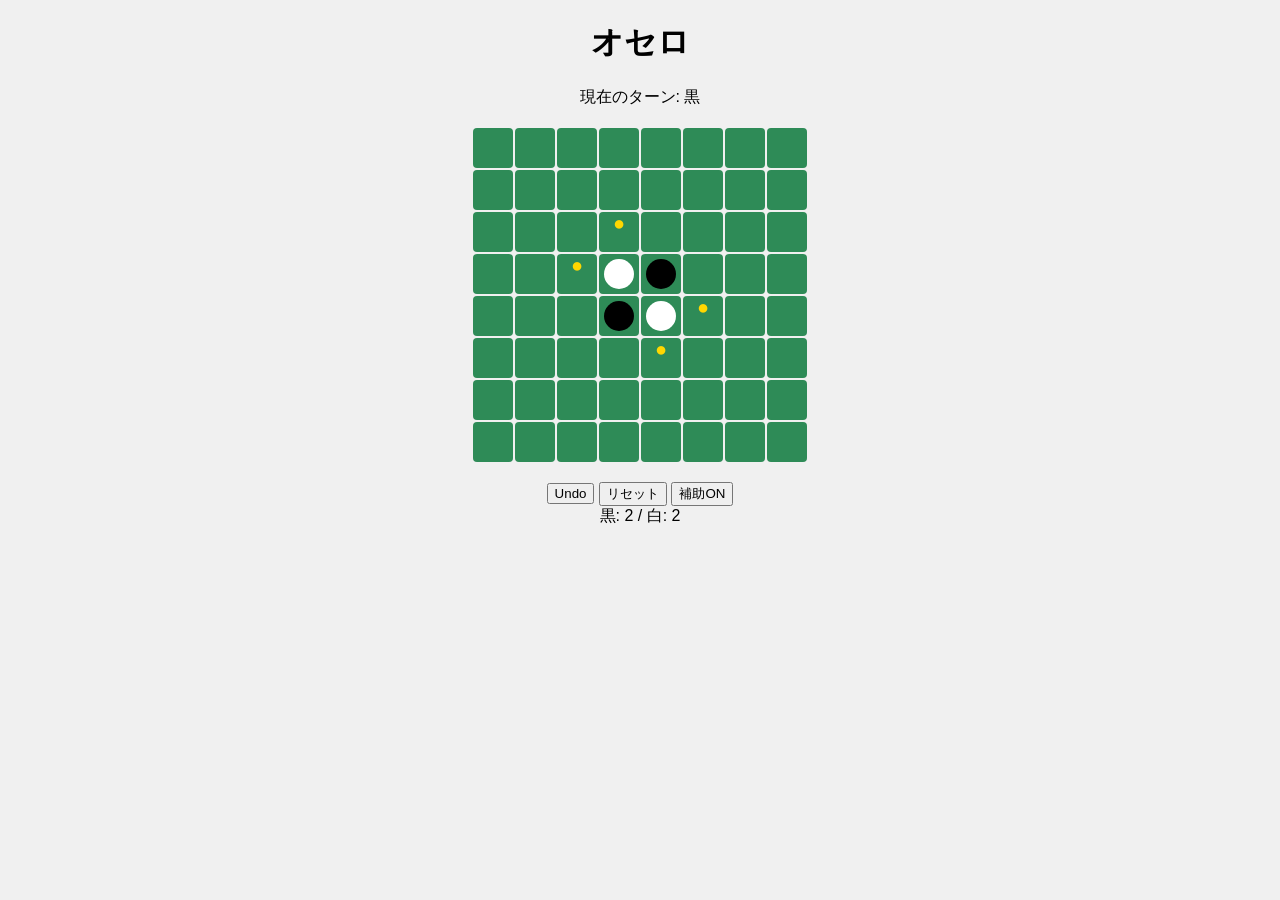
<file: index.html>
<!DOCTYPE html>
<html lang="ja">
<head>
  <meta charset="UTF-8" />
  <meta name="viewport" content="width=device-width, initial-scale=1.0"/>
  <title>オセロ</title>
  <style>
    body {
      font-family: sans-serif;
      text-align: center;
      background-color: #f0f0f0;
    }
    #board {
      display: grid;
      grid-template-columns: repeat(8, 40px);
      grid-template-rows: repeat(8, 40px);
      margin: 20px auto;
      gap: 2px;
      width: fit-content;
    }
    .cell {
      width: 40px;
      height: 40px;
      background-color: #2e8b57;
      border-radius: 4px;
      position: relative;
      cursor: pointer;
    }
    .cell.black::before,
    .cell.white::before {
      content: '';
      width: 30px;
      height: 30px;
      border-radius: 50%;
      position: absolute;
      top: 5px;
      left: 5px;
    }
    .cell.black::before {
      background-color: black;
    }
    .cell.white::before {
      background-color: white;
    }
    #controls {
      margin-top: 20px;
    }
    .valid::after {
      content: '●';
      font-size: 20px;
      color: gold;
      display: block;
      text-align: center;
    }
  </style>
</head>
<body>
  <h1>オセロ</h1>
  <div id="turn-indicator">現在のターン: 黒</div>
  <div id="board"></div>
  <div id="controls">
    <button id="undo-button">Undo</button>
    <button id="reset-button">リセット</button>
    <button id="highlight-toggle">補助ON</button>
    <div id="score">黒: 2 / 白: 2</div>
  </div>
  <script>
    const boardSize = 8;
    let board = [];
    let currentPlayer = 'B'; // B = 黒, W = 白
    let history = [];

    const directions = [
      [-1, 0], [1, 0], [0, -1], [0, 1],
      [-1, -1], [-1, 1], [1, -1], [1, 1]
    ];

    let resetTimeout = null;
    let resetReady = false;
    let assistEnabled = true;

    function initBoard() {
      board = Array.from({ length: boardSize }, () =>
        Array(boardSize).fill(null)
      );
      board[3][3] = 'W';
      board[4][4] = 'W';
      board[3][4] = 'B';
      board[4][3] = 'B';
      currentPlayer = 'B';
      history = [];
      saveHistory();
    }

    function saveHistory() {
      history.push(JSON.parse(JSON.stringify(board)));
    }

    function undo() {
      if (history.length > 1) {
        history.pop();
        board = JSON.parse(JSON.stringify(history[history.length - 1]));
        currentPlayer = currentPlayer === 'B' ? 'W' : 'B';
        render();
      }
    }

    function isValidMove(row, col, player) {
      if (board[row][col] !== null) return false;
      for (const [dr, dc] of directions) {
        let r = row + dr, c = col + dc;
        let hasOpponentBetween = false;
        while (
          r >= 0 && r < boardSize &&
          c >= 0 && c < boardSize &&
          board[r][c] !== null
        ) {
          if (board[r][c] === player) {
            if (hasOpponentBetween) return true;
            else break;
          } else {
            hasOpponentBetween = true;
          }
          r += dr;
          c += dc;
        }
      }
      return false;
    }

    function getValidMoves(player) {
      const moves = [];
      for (let r = 0; r < boardSize; r++) {
        for (let c = 0; c < boardSize; c++) {
          if (isValidMove(r, c, player)) {
            moves.push([r, c]);
          }
        }
      }
      return moves;
    }

    function applyMove(row, col, player) {
      board[row][col] = player;
      for (const [dr, dc] of directions) {
        let r = row + dr, c = col + dc;
        const toFlip = [];
        while (
          r >= 0 && r < boardSize &&
          c >= 0 && c < boardSize &&
          board[r][c] !== null
        ) {
          if (board[r][c] === player) {
            for (const [fr, fc] of toFlip) {
              board[fr][fc] = player;
            }
            break;
          } else {
            toFlip.push([r, c]);
          }
          r += dr;
          c += dc;
        }
      }
    }

    function render() {
      const boardDiv = document.getElementById('board');
      boardDiv.innerHTML = '';

      const validMoves = getValidMoves(currentPlayer);

      for (let row = 0; row < boardSize; row++) {
        for (let col = 0; col < boardSize; col++) {
          const cell = document.createElement('div');
          cell.classList.add('cell');
          if (board[row][col] === 'B') cell.classList.add('black');
          if (board[row][col] === 'W') cell.classList.add('white');

          if (
            board[row][col] === null &&
            assistEnabled &&
            validMoves.some(([r, c]) => r === row && c === col)
          ) {
            cell.classList.add('valid');
          }

          cell.addEventListener('click', () => {
            if (isValidMove(row, col, currentPlayer)) {
              applyMove(row, col, currentPlayer);
              currentPlayer = currentPlayer === 'B' ? 'W' : 'B';
              saveHistory();
              checkPass();
              render();
              checkGameEnd();
            }
          });

          boardDiv.appendChild(cell);
        }
      }

      document.getElementById('turn-indicator').textContent =
        `現在のターン: ${currentPlayer === 'B' ? '黒' : '白'}`;
      updateScore();
    }

    function updateScore() {
      let black = 0, white = 0;
      for (let row of board) {
        for (let cell of row) {
          if (cell === 'B') black++;
          if (cell === 'W') white++;
        }
      }
      document.getElementById('score').textContent = `黒: ${black} / 白: ${white}`;
    }

    function checkPass() {
      const currentMoves = getValidMoves(currentPlayer);
      if (currentMoves.length === 0) {
        alert(`${currentPlayer === 'B' ? '黒' : '白'}は置けないのでパスされました。`);
        currentPlayer = currentPlayer === 'B' ? 'W' : 'B';
      }
    }

    function checkGameEnd() {
      const hasValidMove = ['B', 'W'].some(player => {
        return getValidMoves(player).length > 0;
      });

      if (!hasValidMove) {
        alert('ゲーム終了！');
      }
    }

    document.getElementById('undo-button').addEventListener('click', undo);

    document.getElementById('reset-button').addEventListener('click', () => {
      const btn = document.getElementById('reset-button');
      if (resetReady) {
        initBoard();
        render();
        btn.textContent = 'リセット';
        resetReady = false;
        clearTimeout(resetTimeout);
      } else {
        btn.textContent = 'もう一度押してリセット（2秒以内）';
        resetReady = true;
        resetTimeout = setTimeout(() => {
          btn.textContent = 'リセット';
          resetReady = false;
        }, 2000);
      }
    });

    document.getElementById('highlight-toggle').addEventListener('click', () => {
      assistEnabled = !assistEnabled;
      const btn = document.getElementById('highlight-toggle');
      btn.textContent = assistEnabled ? '補助ON' : '補助OFF';
      render();
    });

    initBoard();
    render();
  </script>
</body>
</html>
</file>
